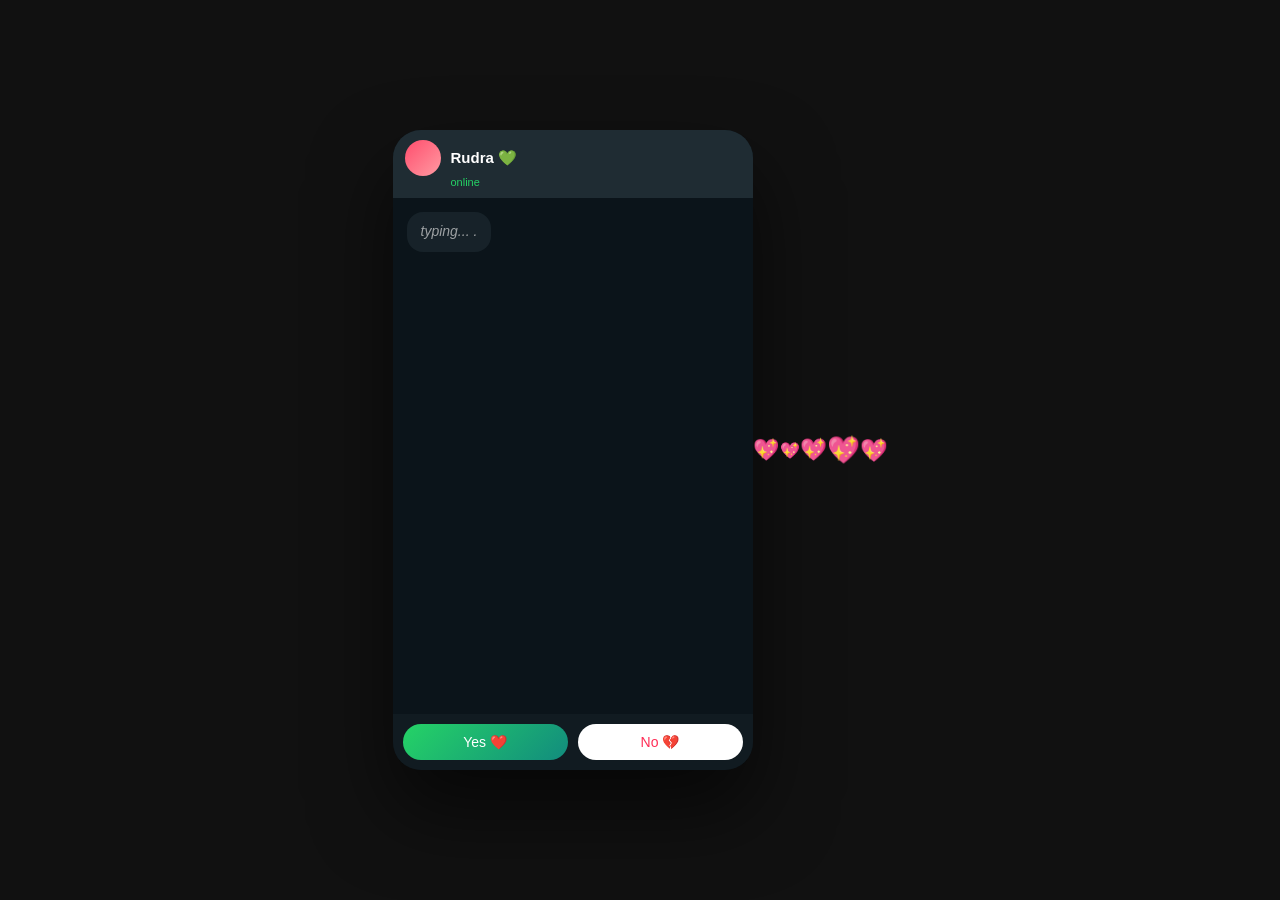
<file: index.html>
<!DOCTYPE html>
<html lang="en">
<head>
  <meta charset="UTF-8">
  <meta name="viewport" content="width=device-width, initial-scale=1.0">
  <title>WhatsApp Chat 💚</title>
  <link rel="stylesheet" href="style.css">
</head>
<body>

<div class="phone">

  <!-- Header (YOUR NAME because it's her POV) -->
  <div class="header">
    <div class="profile">
      <div class="avatar"></div>
      <div class="name" id="yourName">Rudra 💚</div>
    </div>
    <div class="status" id="status">online</div>
  </div>

  <!-- Chat -->
  <div class="chat" id="chat">
    <div class="bubble left typing" id="typingBubble">typing...</div>
  </div>

  <!-- Her reply buttons -->
  <div class="options">
    <button id="yesBtn">Yes ❤️</button>
    <button id="noBtn">No 💔</button>
  </div>

</div>

<script src="script.js"></script>
</body>
</html>
</file>
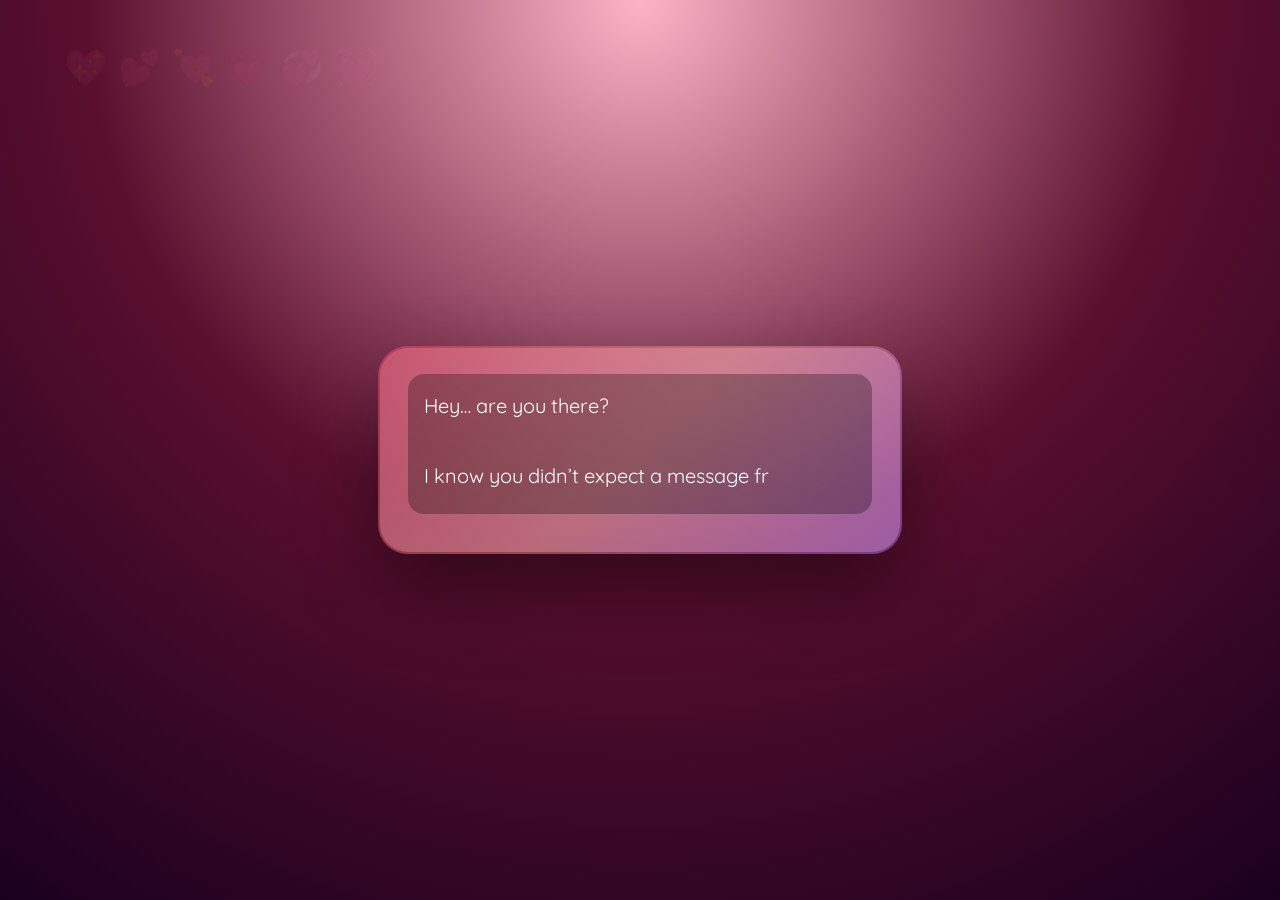
<file: site3/index.html>
<!DOCTYPE html>
<html>
<head>
<meta charset="UTF-8">
<title>For You ❤️</title>
<meta name="viewport" content="width=device-width, initial-scale=1.0">
<head>
<meta charset="UTF-8">
<title>For You ❤️</title>
<meta name="viewport" content="width=device-width, initial-scale=1.0">

<!-- cute fonts -->
<link href="https://fonts.googleapis.com/css2?family=Quicksand:wght@400;600&family=Pacifico&display=swap" rel="stylesheet">

<link rel="stylesheet" href="style.css">
</head>
<body>

<div id="app">
  <div id="text"></div>
  <div id="buttons"></div>
</div>

<script src="story.js"></script>
</body>
</html>
</file>
<file: style.css>
* {
  box-sizing: border-box;
  font-family: -apple-system, BlinkMacSystemFont, "Poppins", sans-serif;
}

body {
  margin: 0;
  background: #111;
  display: flex;
  justify-content: center;
  align-items: center;
  height: 100vh;
}

/* Phone UI */
.phone {
  width: 360px;
  height: 640px;
  background: #0b141a;
  border-radius: 28px;
  overflow: hidden;
  box-shadow: 0 40px 80px rgba(0,0,0,0.6);
  display: flex;
  flex-direction: column;
}

/* Header */
.header {
  background: #1f2c33;
  padding: 10px 12px;
  color: white;
  display: flex;
  flex-direction: column;
}

.profile {
  display: flex;
  align-items: center;
  gap: 10px;
}

.avatar {
  width: 36px;
  height: 36px;
  border-radius: 50%;
  background: linear-gradient(135deg, #ff4d6d, #ff9aa2);
}

.name {
  font-size: 15px;
  font-weight: 600;
}

.status {
  font-size: 11px;
  color: #25d366;
  margin-left: 46px;
}

/* Chat Area */
.chat {
  flex: 1;
  padding: 14px;
  display: flex;
  flex-direction: column;
  gap: 10px;
  overflow-y: auto;
}

/* Chat bubbles */
.bubble {
  max-width: 75%;
  padding: 10px 14px;
  border-radius: 16px;
  font-size: 14px;
  line-height: 1.4;
  animation: fadeIn 0.25s ease;
}

/* LEFT = YOU (because girl POV) */
.left {
  background: #1f2c33;
  color: white;
  align-self: flex-start;
}

/* RIGHT = HER */
.right {
  background: #005c4b;
  color: white;
  align-self: flex-end;
}

.typing {
  opacity: 0.6;
  font-style: italic;
}

/* Buttons */
.options {
  padding: 10px;
  background: #111b21;
  display: flex;
  gap: 10px;
}

button {
  flex: 1;
  padding: 10px 0;
  border-radius: 999px;
  border: none;
  font-size: 14px;
  cursor: pointer;
  transition: 0.2s ease;
}

#yesBtn {
  background: linear-gradient(135deg, #25d366, #128c7e);
  color: white;
}

#noBtn {
  background: white;
  color: #ff2d55;
  font-weight: 500;
}

button:hover {
  transform: scale(1.05);
}

/* Animations */
@keyframes fadeIn {
  from { opacity: 0; transform: translateY(4px); }
  to { opacity: 1; transform: translateY(0); }
}

/* Typing dots */
.typing::after {
  content: " .";
  animation: dots 1.2s infinite;
}

@keyframes dots {
  0% { content: " ."; }
  33% { content: " .."; }
  66% { content: " ..."; }
}
</file>
<file: site3/style.css>
* {
  box-sizing: border-box;
}

body {
  margin: 0;
  background: radial-gradient(circle at top, #ffb3c6, #5a0f2e, #1a001f);
  display: flex;
  justify-content: center;
  align-items: center;
  height: 100vh;
  overflow: hidden;
  font-family: "Quicksand", sans-serif;
}

/* floating hearts background */
body::before {
  content: "💖 💕 💘 💗 💞 💓";
  position: absolute;
  top: 5%;
  left: 5%;
  font-size: 2.2rem;
  opacity: 0.07;
}

#app {
  width: 92%;
  max-width: 520px;
  padding: 26px 28px;
  border-radius: 28px;
  background: rgba(255, 255, 255, 0.22);
  backdrop-filter: blur(18px);
  box-shadow: 0 35px 80px rgba(0, 0, 0, 0.45);
  color: white;
  animation: pop 0.6s ease;
  position: relative;
}

/* glowing romantic border */
#app::after {
  content: "";
  position: absolute;
  inset: -2px;
  border-radius: 30px;
  background: linear-gradient(135deg, #ff4d6d, #ff9a9e, #c77dff);
  opacity: 0.45;
  z-index: -1;
}

#text {
  font-size: 1.25rem;
  line-height: 1.75;
  min-height: 140px;
  text-align: left;
  padding: 14px 16px;
  border-radius: 16px;
  background: rgba(0, 0, 0, 0.28);
}

/* gif container */
#emotionGif {
  text-align: center;
  margin-bottom: 10px;
}

#emotionGif img {
  width: 120px;
  border-radius: 12px;
  box-shadow: 0 10px 25px rgba(0,0,0,0.4);
}

/* buttons */
#buttons {
  text-align: center;
  margin-top: 12px;
}

button {
  margin: 8px;
  padding: 10px 26px;
  border: none;
  border-radius: 999px;
  background: linear-gradient(135deg, #ff4d6d, #ff7aa2);
  color: white;
  font-weight: 600;
  font-size: 0.95rem;
  cursor: pointer;
  transition: 0.25s ease;
  box-shadow: 0 8px 22px rgba(255, 77, 109, 0.45);
}

button:hover {
  transform: scale(1.08);
  box-shadow: 0 14px 32px rgba(255, 77, 109, 0.65);
}

@keyframes pop {
  from {
    transform: scale(0.85);
    opacity: 0;
  }
  to {
    transform: scale(1);
    opacity: 1;
  }
}
</file>
